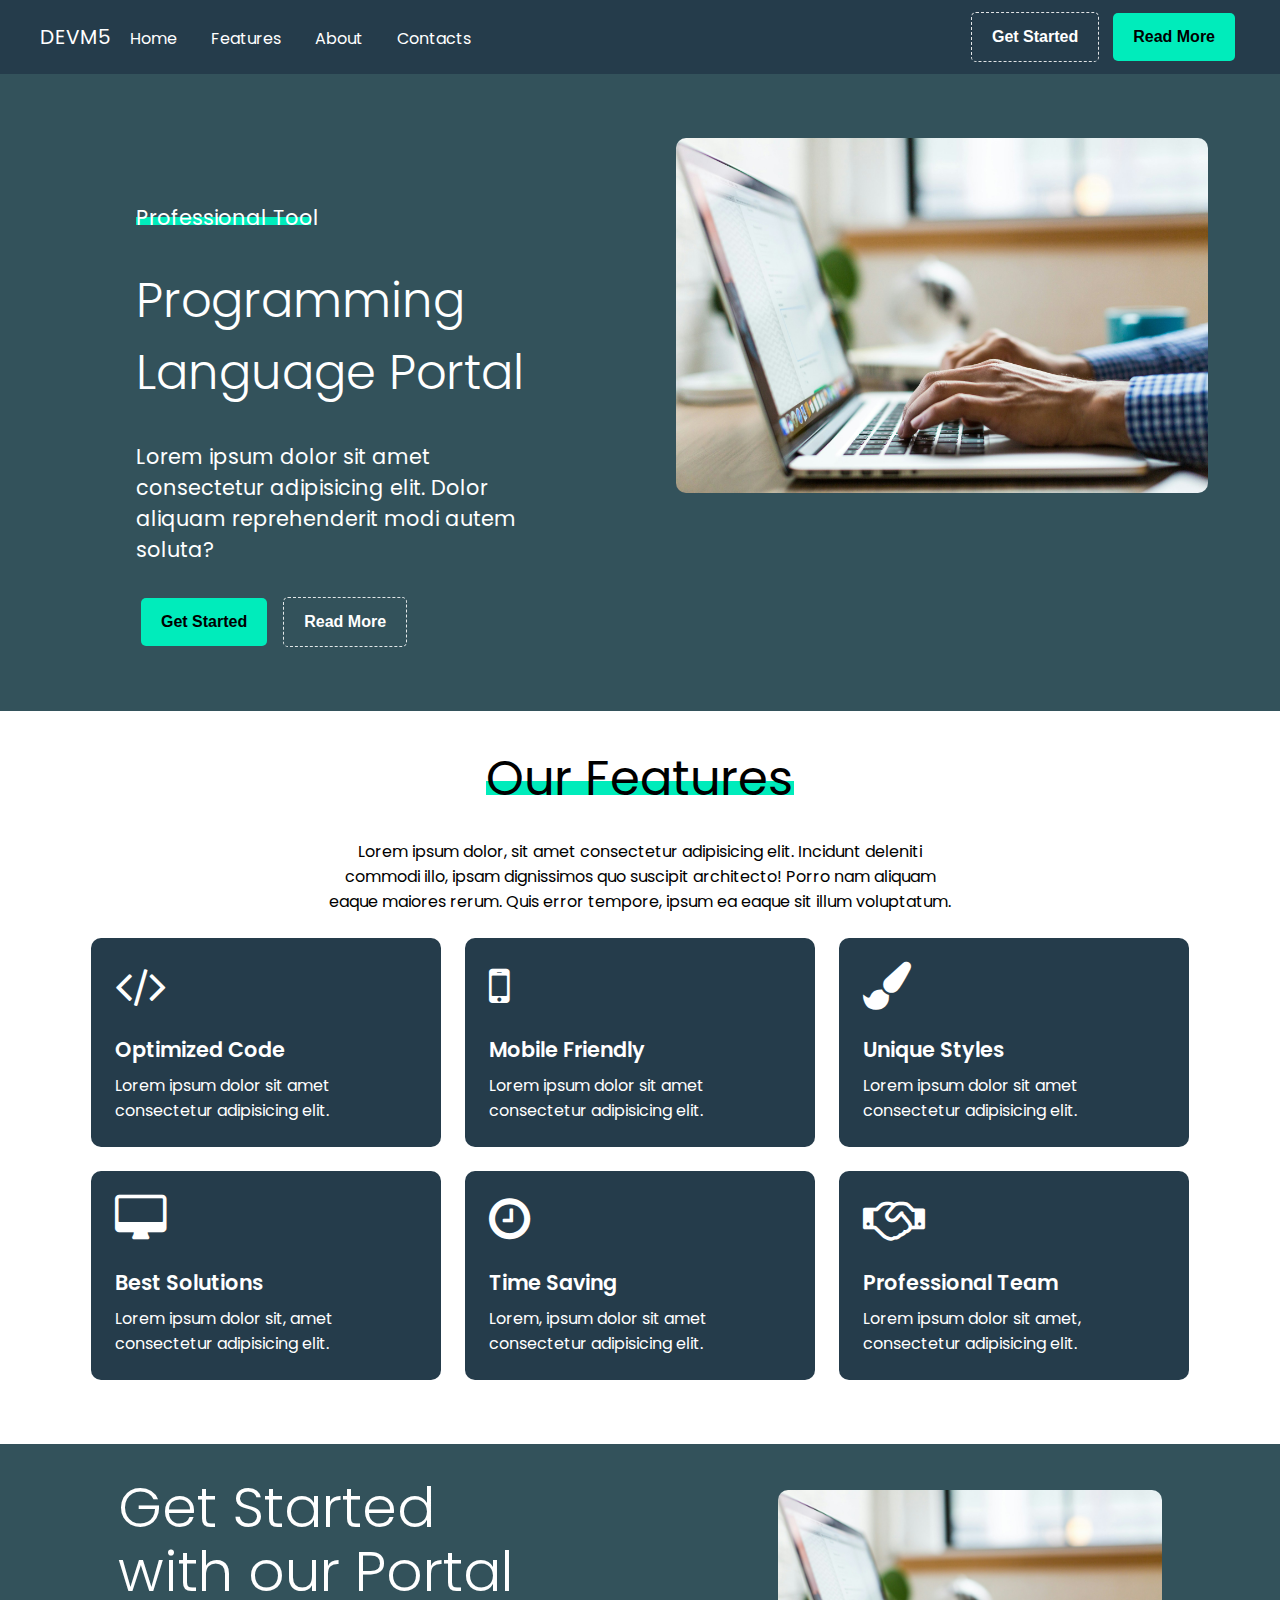
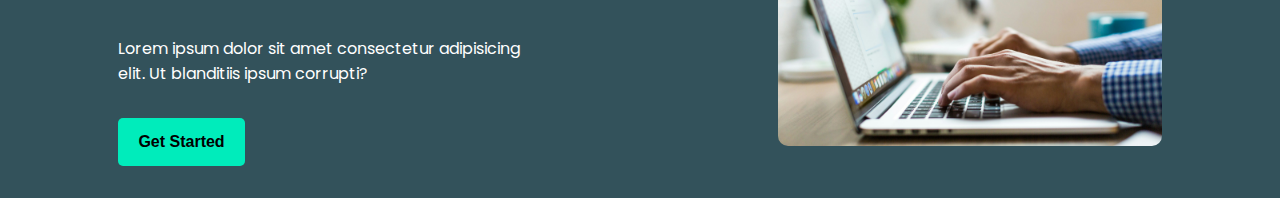
<file: DEVM5/index.html>
<!DOCTYPE html>
<html lang="en">
<head>
    <meta charset="UTF-8">
    <meta http-equiv="X-UA-Compatible" content="IE=edge">
    <meta name="viewport" content="width=device-width, initial-scale=1.0">
    <title>DEVM5</title>
    <link rel="stylesheet" href="style.css">
    <link rel="stylesheet" href="https://cdnjs.cloudflare.com/ajax/libs/font-awesome/4.7.0/css/font-awesome.min.css">

</head>
<body>
    <div class="container">
        <!-- Navbar -->
        <nav class="nav">
            <div class="navLSect">  
                <a href="index.html" class="nav-logo">DEVM5</a>
                <a href="index.html" class="nav-links">Home</a>
                <a href="#" class="nav-links">Features</a>
                <a href="#" class="nav-links">About</a>
                <a href="#" class="nav-links">Contacts</a>
            </div>

            <div class="navRSect">
                <button class="nav-btn">Get Started</button>
                <button class="nav-btn">Read More</button>
            </div>
        </nav>

        <!-- Hero Section -->
        <section class="hero-section">
            <div class="hero-content">
                <p class="hero-cont-tool">Professional Tool</p>

                <h2 class="hero-heading">
                    Programming Language Portal
                </h2>

                <p class="hero-para">
                    Lorem ipsum dolor sit amet consectetur adipisicing elit. Dolor aliquam reprehenderit modi autem soluta?
                </p>

                <div class="hero-btnContainer">
                    <button class="hero-btn">Get Started</button>
                    <button class="hero-btn">Read More</button>
                </div>
            </div>

            <div class="hero-img">
                <img src="img.jpg" alt="Image not Found" loading="lazy">
            </div>
        </section>

        <!-- Our Features -->
        <div class="feature-container">
            <h2 class="feature-heading">
                Our Features
            </h2>
            <p class="feature-para">
                Lorem ipsum dolor, sit amet consectetur adipisicing elit. Incidunt deleniti commodi illo, ipsam dignissimos quo suscipit architecto! Porro nam aliquam eaque maiores rerum. Quis error tempore, ipsum ea eaque sit illum voluptatum.
            </p>
            
            <div class="card-wrap">

                <div class="feature-cards">
                    <i class='fa fa-code'></i>
                    <h3>Optimized Code</h3>
                    <p>Lorem ipsum dolor sit amet consectetur adipisicing elit.</p>
                </div>
                
                <div class="feature-cards">
                    <i class="fa fa-mobile-phone"></i>
                    <h3>Mobile Friendly</h3>
                    <p>Lorem ipsum dolor sit amet consectetur adipisicing elit.</p>
                </div>
                
                <div class="feature-cards">
                    <i class='fa fa-paint-brush'></i>
                    <h3>Unique Styles</h3>
                    <p>Lorem ipsum dolor sit amet consectetur adipisicing elit.</p>
                </div>
                
                <div class="feature-cards">
                    <i class='fa fa-desktop'></i>
                    <h3>Best Solutions</h3>
                    <p>Lorem ipsum dolor sit, amet consectetur adipisicing elit.</p>
                </div>
                
                <div class="feature-cards">
                    <i class="fa fa-clock-o"></i>
                    <h3>Time Saving</h3>
                    <p>Lorem, ipsum dolor sit amet consectetur adipisicing elit.</p>
                </div>
                
                <div class="feature-cards">
                    <i class="fa fa-handshake-o"></i>
                    <h3>Professional Team</h3>
                    <p>Lorem ipsum dolor sit amet, consectetur adipisicing elit.</p>
                </div>
                
            </div>
        </div>

        <!-- Portal -->
        <section class="portal-section">

            <div class="portal-content">
                <h2 class="portal-heading">
                    Get Started with our Portal
                </h2>
                <p class="portal-para">
                    Lorem ipsum dolor sit amet consectetur adipisicing elit. Ut blanditiis ipsum corrupti?
                </p>
                <button class="portal-btn">
                    Get Started
                </button>
            </div>

            <div class="portal-img">
                <img src="img.jpg" alt="Image not Found" loading="lazy">
            </div>

        </section>
    </div>
</body>
</html>
</file>
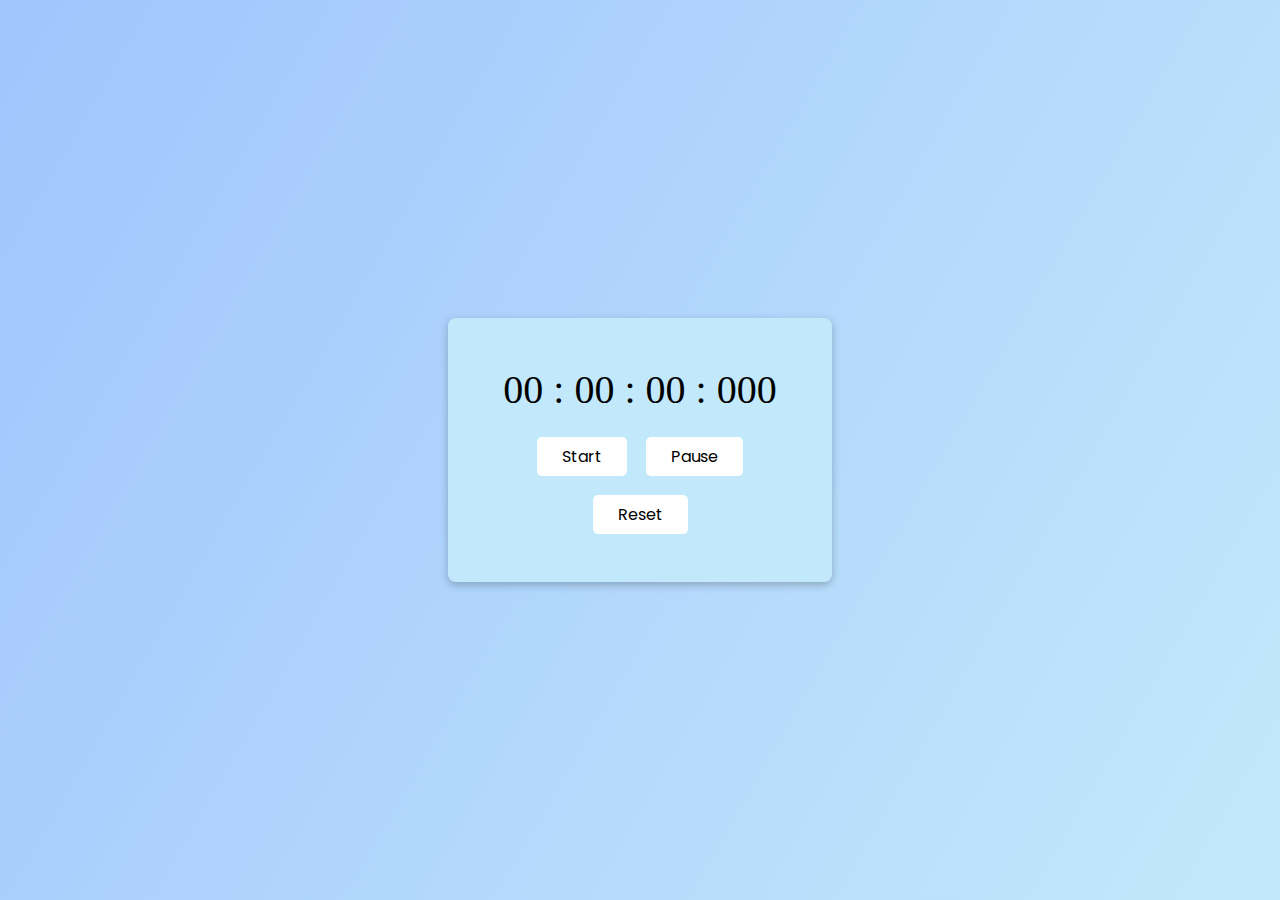
<file: StopWatch/index.html>
<!DOCTYPE html>
<html lang="en">
<head>
    <meta charset="UTF-8">
    <meta http-equiv="X-UA-Compatible" content="IE=edge">
    <meta name="viewport" content="width=device-width, initial-scale=1.0">
    <title>StopWatch</title>
    <link rel="stylesheet" href="style.css">
</head>
<body>
    <div class="container">
        <div class="box">

            <div class="watch">
                00 : 00 : 00 : 000
            </div>

            <div class="buttons">
                <button onclick="start()" id="start-btn">Start</button>
                <button onclick="pause()" id="pause-btn">Pause</button>
                <button onclick="reset()" id="reset-btn">Reset</button>
            </div>

        </div>
    </div>
    <script src="index.js"></script>
</body>
</html>
</file>
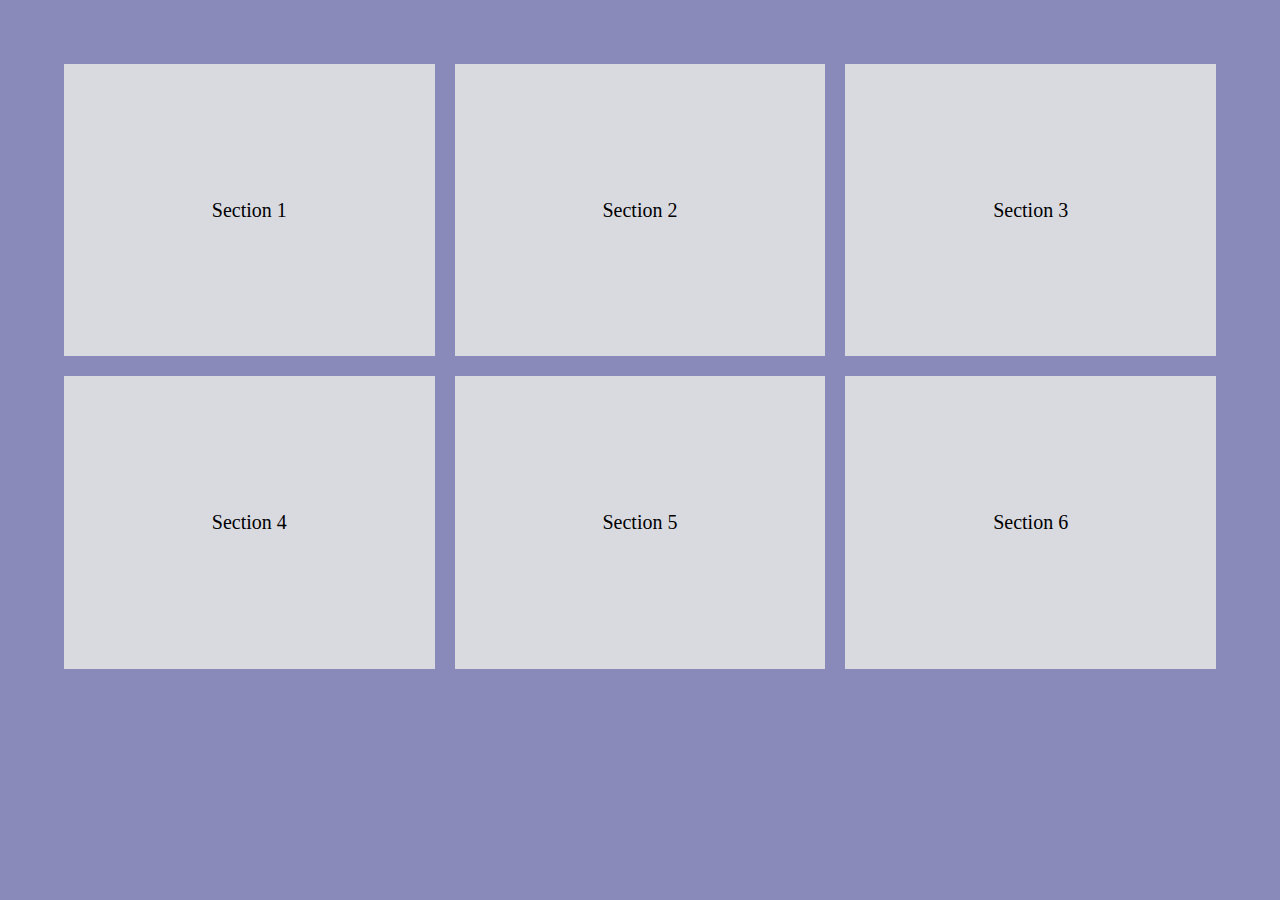
<file: GridTemplates/Template1/index.html>
<!DOCTYPE html>
<html lang="en">
  <head>
    <meta charset="UTF-8" />
    <meta http-equiv="X-UA-Compatible" content="IE=edge" />
    <meta name="viewport" content="width=device-width, initial-scale=1.0" />
    <title>Grid Template 3</title>
    <link rel="stylesheet" href="style.css" />
  </head>
  <body>
    <div class="container">
      <div class="grid-container">
        <div class="box" id="box1">Section 1</div>
        <div class="box" id="box2">Section 2</div>
        <div class="box" id="box3">Section 3</div>
        <div class="box" id="box4">Section 4</div>
        <div class="box" id="box5">Section 5</div>
        <div class="box" id="box6">Section 6</div>
      </div>
    </div>
  </body>
</html>
</file>
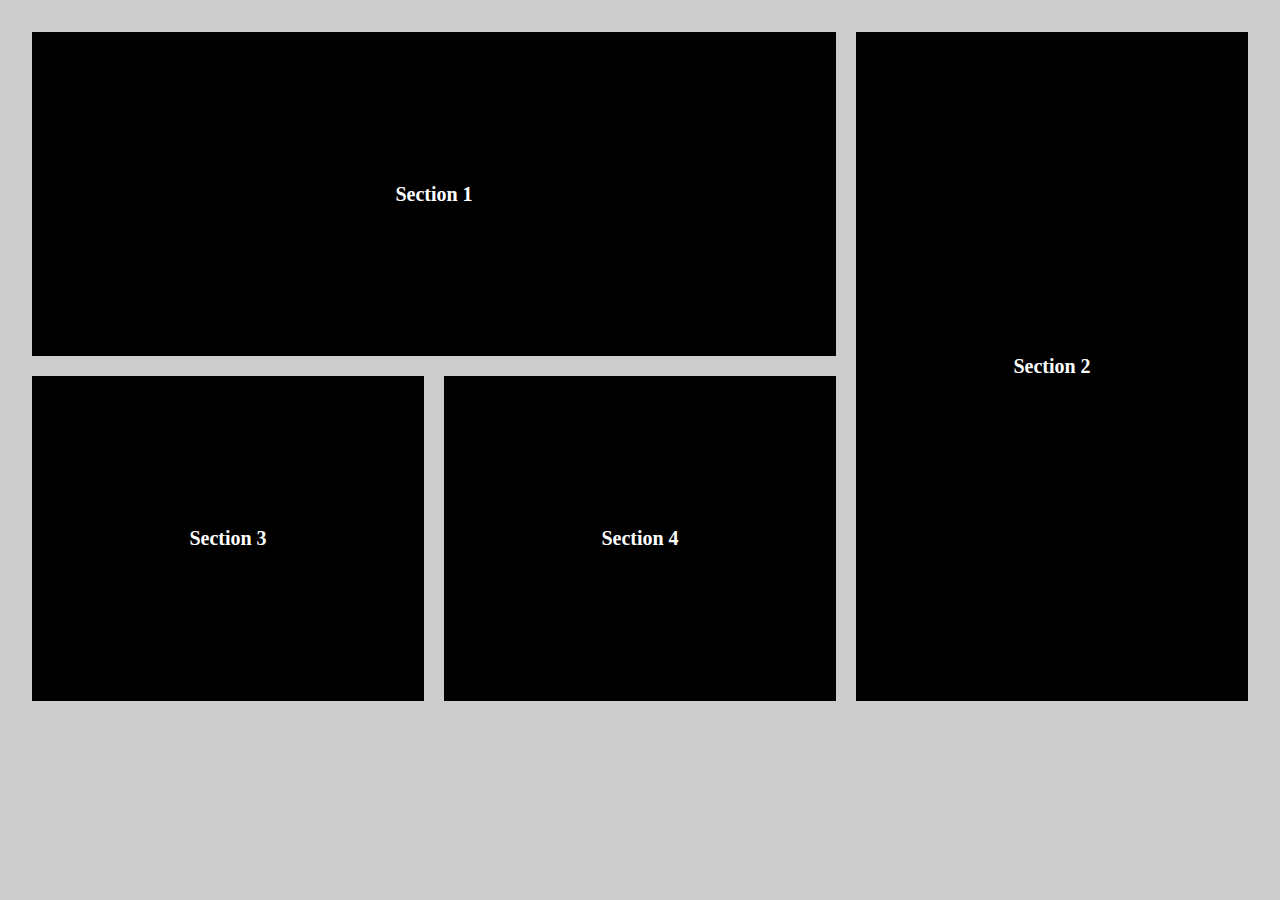
<file: GridTemplates/Template2/index.html>
<!DOCTYPE html>
<html lang="en">
<head>
    <meta charset="UTF-8">
    <meta http-equiv="X-UA-Compatible" content="IE=edge">
    <meta name="viewport" content="width=device-width, initial-scale=1.0">
    <title>Grid Template 4</title>
    <link rel="stylesheet" href="style.css">
</head>
<body>
    <div class="container">
        <div class="grid-template">
            <div class="box" id="section1">Section 1</div>
            <div class="box" id="section2">Section 2</div>
            <div class="box" id="section3">Section 3</div>
            <div class="box" id="section4">Section 4</div>
        </div>

    </div>
</body>
</html>
</file>
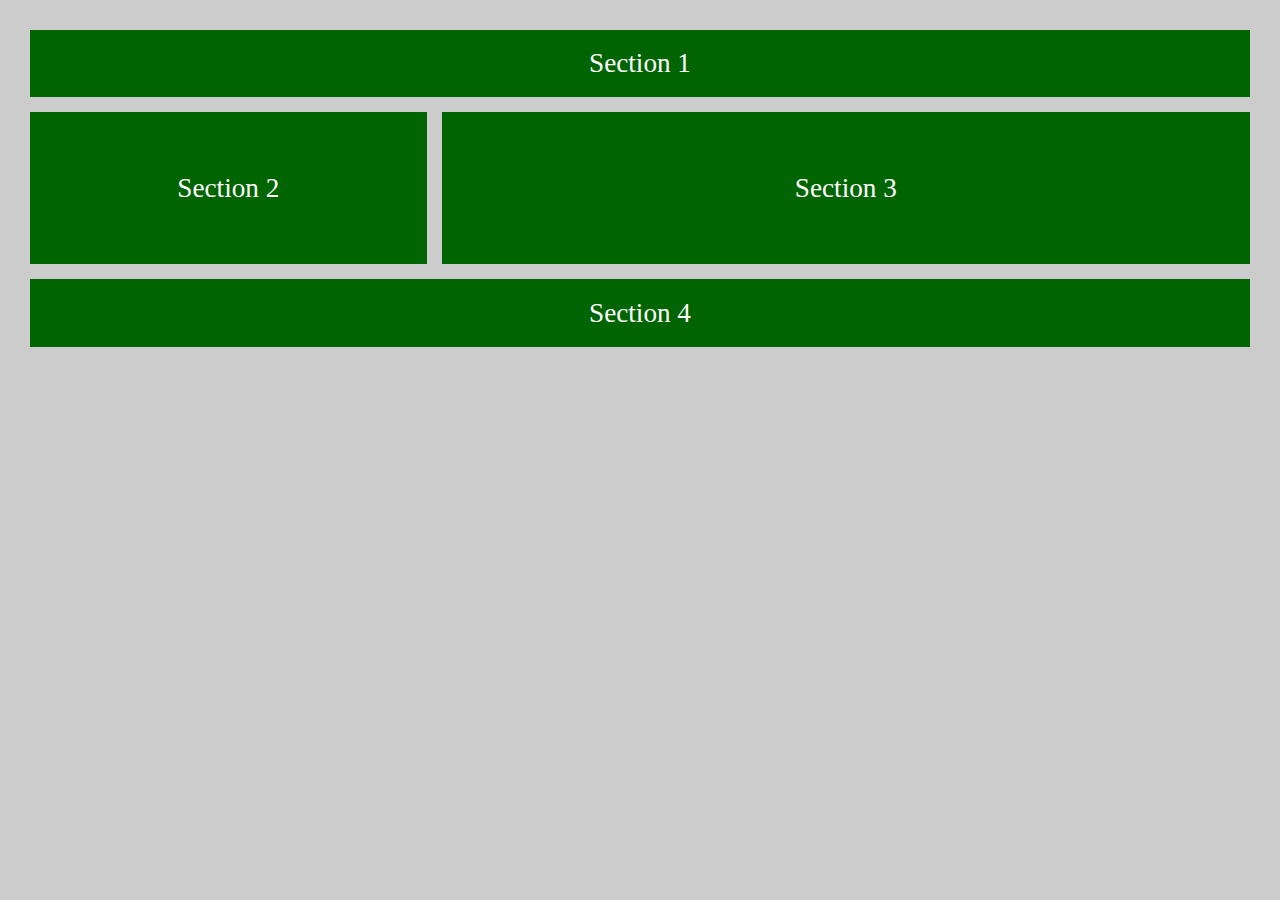
<file: GridTemplates/Template3/index.html>
<!DOCTYPE html>
<html lang="en">
<head>
    <meta charset="UTF-8">
    <meta http-equiv="X-UA-Compatible" content="IE=edge">
    <meta name="viewport" content="width=device-width, initial-scale=1.0">
    <title>Template 5</title>
    <link rel="stylesheet" href="style.css">
</head>
<body>
    <div class="container">
        <div class="grid-template">
            <div class="box" id="section1">Section 1</div>
            <div class="box" id="section2">Section 2</div>
            <div class="box" id="section3">Section 3</div>
            <div class="box" id="section4">Section 4</div>
        </div>
    </div>
</body>
</html>
</file>
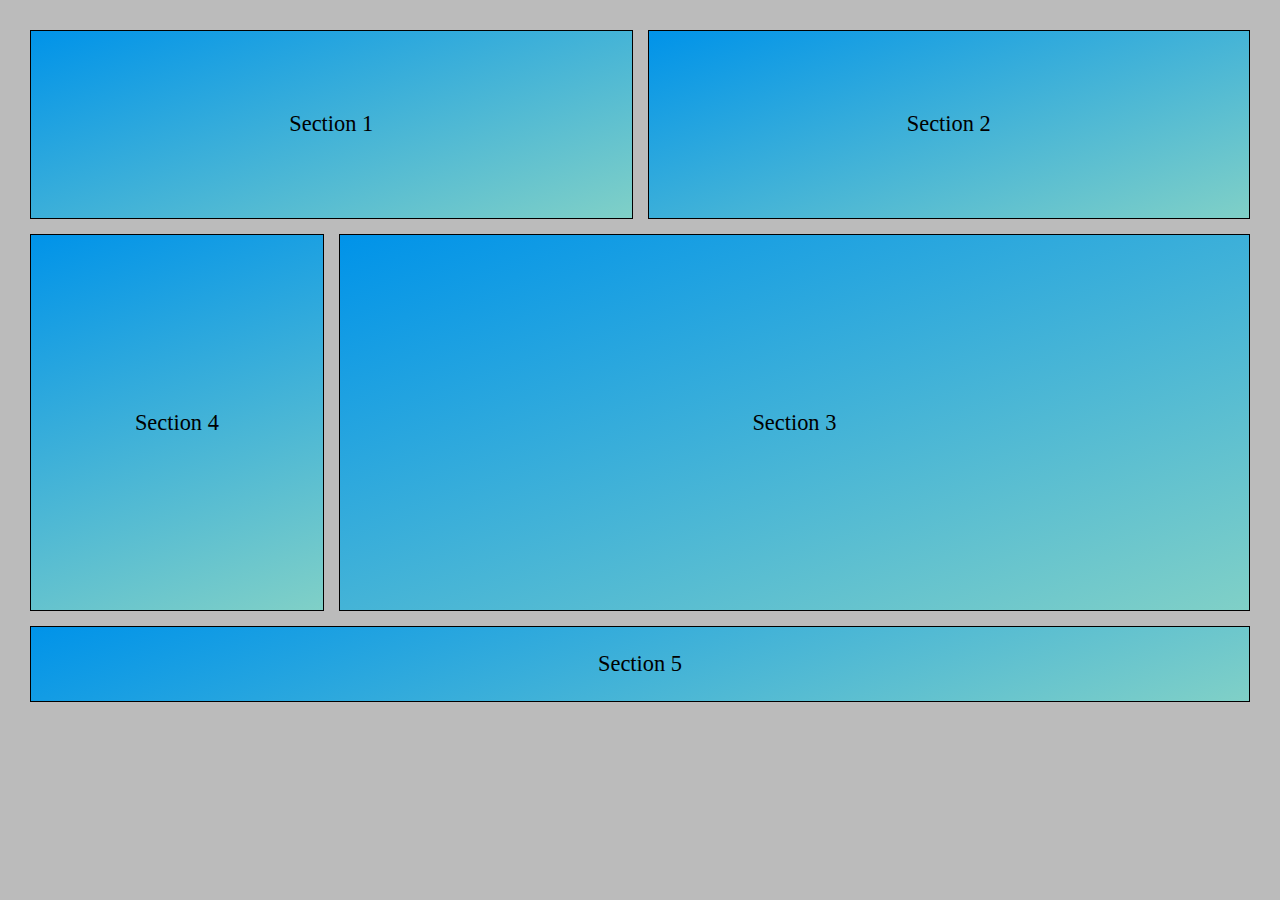
<file: GridTemplates/Template4/index.html>
<!DOCTYPE html>
<html lang="en">
<head>
    <meta charset="UTF-8">
    <meta http-equiv="X-UA-Compatible" content="IE=edge">
    <meta name="viewport" content="width=device-width, initial-scale=1.0">
    <title>Template 4</title>
    <link rel="stylesheet" href="style.css">
</head>
<body>
    <div class="container">
        <div class="grid-template">
            <div class="box" id="section1">Section 1</div>
            <div class="box" id="section2">Section 2</div>
            <div class="box" id="section3">Section 3</div>
            <div class="box" id="section4">Section 4</div>
            <div class="box" id="section5">Section 5</div>
        </div>
    </div>
</body>
</html>
</file>
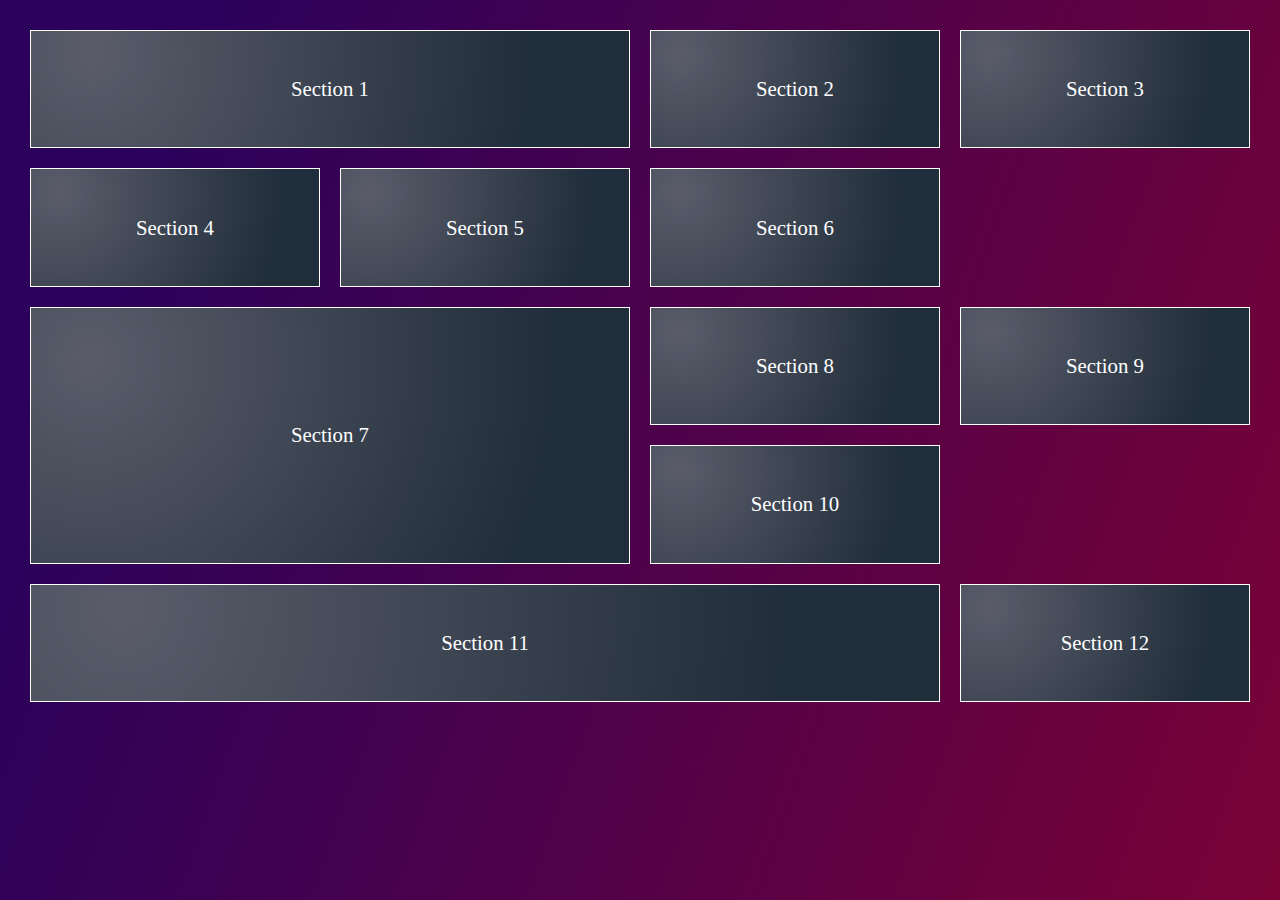
<file: GridTemplates/Template5/index.html>
<!DOCTYPE html>
<html lang="en">
<head>
    <meta charset="UTF-8">
    <meta http-equiv="X-UA-Compatible" content="IE=edge">
    <meta name="viewport" content="width=device-width, initial-scale=1.0">
    <title>Template 5</title>
    <link rel="stylesheet" href="style.css">
</head>
<body>
    <div class="container">
        <div class="grid-container">
            <div class="box" id="section1">Section 1</div>
            <div class="box" id="section2">Section 2</div>
            <div class="box" id="section3">Section 3</div>
            <div class="box" id="section4">Section 4</div>
            <div class="box" id="section5">Section 5</div>
            <div class="box" id="section6">Section 6</div>
            <div class="box" id="section7">Section 7</div>
            <div class="box" id="section8">Section 8</div>
            <div class="box" id="section9">Section 9</div>
            <div class="box" id="section10">Section 10</div>
            <div class="box" id="section11">Section 11</div>
            <div class="box" id="section12">Section 12</div>
        </div>
    </div>
</body>
</html>
</file>
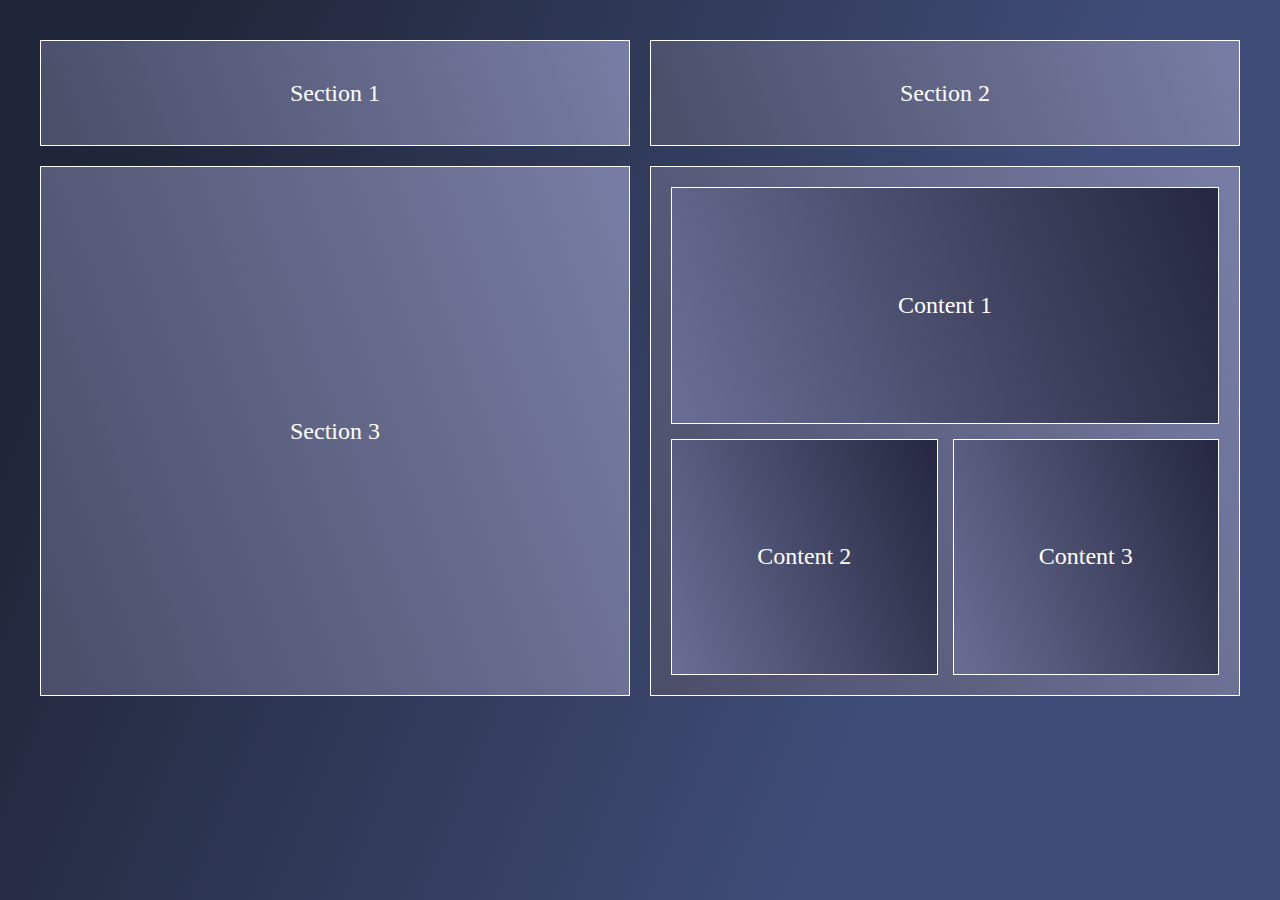
<file: GridTemplates/Template6/index.html>
<!DOCTYPE html>
<html lang="en">
<head>
    <meta charset="UTF-8">
    <meta http-equiv="X-UA-Compatible" content="IE=edge">
    <meta name="viewport" content="width=device-width, initial-scale=1.0">
    <title>Template 6</title>
    <link rel="stylesheet" href="style.css">
</head>
<body>
    <div class="container">
        <div class="grid-container">
            <div class="section" id="box1">Section 1</div>
            <div class="section" id="box2">Section 2</div>
            <div class="section" id="box3">Section 3</div>
            <div class="section" id="box4">
                <div class="sub-section" id="content1">Content 1</div>
                <div class="sub-section" id="content2">Content 2</div>
                <div class="sub-section" id="content3">Content 3</div>
            </div>
        </div>
    </div>
</body>
</html>
</file>
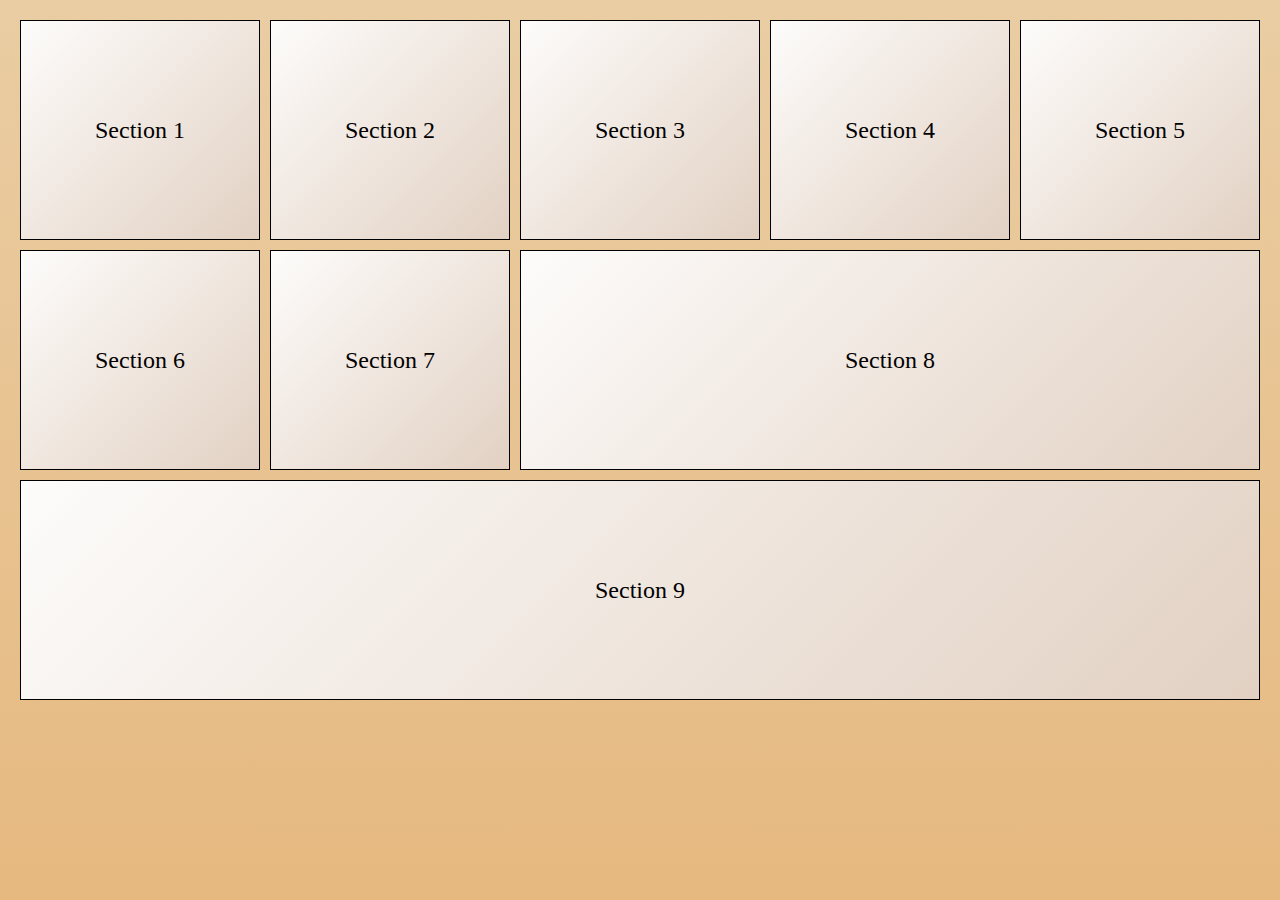
<file: GridTemplates/Template7/index.html>
<!DOCTYPE html>
<html lang="en">
<head>
    <meta charset="UTF-8">
    <meta http-equiv="X-UA-Compatible" content="IE=edge">
    <meta name="viewport" content="width=device-width, initial-scale=1.0">
    <title>Template 7</title>
    <link rel="stylesheet" href="style.css">
</head>
<body>
    <div class="container">
        <div class="grid-container">
            <div class="box" id="section1">Section 1</div>
            <div class="box" id="section2">Section 2</div>
            <div class="box" id="section3">Section 3</div>
            <div class="box" id="section4">Section 4</div>
            <div class="box" id="section5">Section 5</div>
            <div class="box" id="section6">Section 6</div>
            <div class="box" id="section7">Section 7</div>
            <div class="box" id="section8">Section 8</div>
            <div class="box" id="section9">Section 9</div>
        </div>
    </div>
</body>
</html>
</file>
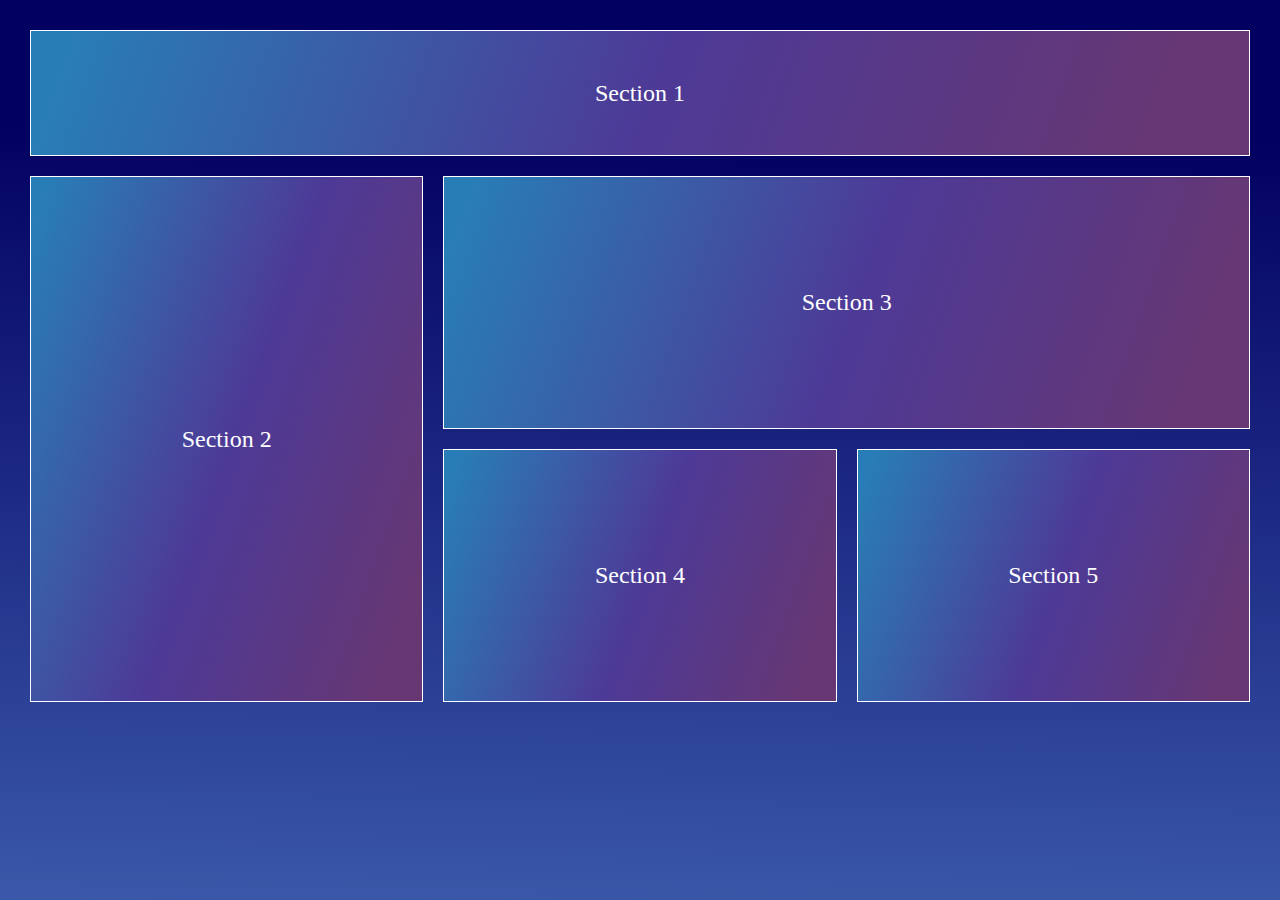
<file: GridTemplates/Template8/index.html>
<!DOCTYPE html>
<html lang="en">
<head>
    <meta charset="UTF-8">
    <meta http-equiv="X-UA-Compatible" content="IE=edge">
    <meta name="viewport" content="width=device-width, initial-scale=1.0">
    <title>Template 8</title>
    <link rel="stylesheet" href="style.css">
</head>
<body>
    <div class="container">
        <div class="grid-container">
            <div class="box" id="section1">Section 1</div>
            <div class="box" id="section2">Section 2</div>
            <div class="box" id="section3">Section 3</div>
            <div class="box" id="section4">Section 4</div>
            <div class="box" id="section5">Section 5</div>
        </div>
    </div>
</body>
</html>
</file>
<file: DEVM5/style.css>
@import url('https://fonts.googleapis.com/css2?family=Poppins:ital,wght@0,100;0,200;0,300;0,400;0,500;0,600;0,700;0,800;0,900;1,100;1,200;1,300;1,400;1,500;1,600;1,700;1,800;1,900&display=swap');

*{
    margin: 0;
    padding: 0;  
    box-sizing: border-box;    
}

:root{
    --nav-color: rgba(37, 60, 75, 1);
    --bg-color: rgba(51, 82, 91, 1);
    --btn-color: rgba(0, 236, 187, 1);
}
.container{
    background-color: var(--bg-color);
    font-family: "Poppins", sans-serif;
}

/* Navbar */
.nav{
    background-color: var(--nav-color);
    display: flex;
    justify-content: space-between;
    align-items: center;
    padding: 12px 40px;
    font-size: 16px;
    position: sticky;
    top: 0;
    z-index: 2;
}

.nav-logo{
    font-size: 20px;
    color: white;
    text-decoration: none;
}

.nav-links{
    position: relative;
    color: white;
    text-decoration: none;
    padding: 15px;
}

.nav-btn{
    padding: 15px 20px;
    margin: 0 5px;
    font-size: 16px;
    font-weight: 550;
    cursor: pointer;
    border-radius: 5px;
}

.nav-btn:nth-child(1){
    background-color: var(--nav-color);
    color: white;
    border: 1px dashed rgba(255, 255, 255, 0.866);
}

.nav-btn:nth-child(2){
    background-color: var(--btn-color);
    border: none;

}

.nav-links::after{
    content: '';
    position: absolute;
    left: 14px;
    bottom: 12px;
    width: 0;
    height: 2px;
    background-color: white;
    transition: width .3s;
}

.nav-links:hover::after{
    width: 70%;
}

.nav-btn:nth-child(2):hover{
    background-color: rgb(0, 217, 174);
}

.nav-btn:nth-child(1):hover{
    background-color: var(--bg-color);
}

/* Hero Section */
.hero-section{
    margin: 4rem auto;
    margin-bottom: 0;
    padding: 0 4.5rem;
    color: white;
    font-size: 1.3rem;

    display: flex;
    justify-content: center;
    gap: 4rem;
}

.hero-content{
    padding: 4rem;
    display: flex;
    flex-direction: column;
    gap: 2rem;
    width: 50%;
}

.hero-cont-tool{
    position: relative;
    z-index: 1;
}

.hero-cont-tool::after{
    content: '';
    position: absolute;
    width: 175px;
    height: 25%;
    left: 0;
    bottom: 8px;
    background-color: var(--btn-color);
    z-index: -1;
}

.hero-heading{
    font-size: 4rem;
    font-weight: 300;
}

.hero-btn{
    padding: 15px 20px;
    margin: 0 5px;
    font-size: 16px;
    font-weight: 550;
    cursor: pointer;
    border-radius: 5px;
}

.hero-btn:nth-child(1){
    background-color: rgba(0, 236, 187, 1);
    border: none;
}

.hero-btn:nth-child(2){
    background-color: rgba(51, 82, 91, 1);
    color: white;
    border: 1px dashed rgba(255, 255, 255, 0.866);
}

.hero-btn:nth-child(1):hover{
    background-color: rgb(0, 217, 174);
}

.hero-btn:nth-child(2):hover{
    background-color: var(--nav-color);
}

.hero-img{
    width: 50%;
}

.hero-img img{
    border-radius: 10px;
    width: 100%;
    transition: transform .5s;
}

.hero-img img:hover{
    transform: scale(1.03);
}

/* Our Feature */
.feature-container{
    background-color: white;
    padding-top: 2rem;
    padding-bottom: 4rem;

    display: flex;
    flex-direction: column;
    justify-content: center;
    align-items: center;
    gap: 1.5rem;
}

.feature-heading{
    font-size: 3rem;
    font-weight: 400;
    position: relative;
    z-index: 1;
}

.feature-heading::after{
    content: attr(data-content);
    position: absolute;
    bottom: 20px;
    left: 0;
    width: 100%;
    height: 20%;
    background: var(--btn-color);
    z-index: -1;
}

.feature-para{
    max-width: 50%;
    text-align: center;
}

.card-wrap{
    display: grid;
    grid-template-columns: repeat(3,350px);
    gap: 1.5rem;
    color: white;
}

.feature-cards{
    background-color: var(--nav-color);
    padding: 1.5rem;
    border-radius: 10px;
    border: none;

    display: flex;
    flex-direction: column;
    justify-content: left;
    gap: 0.5rem;
    transition: transform .5s;
}

.feature-cards i{
    font-size: 3rem;
    padding-bottom: 1rem;
    transition: color .5s;
}

.feature-cards h3{
    font-weight: 520;
    font-size: 1.3rem;
}
.feature-cards:hover i{
    color: var(--btn-color);
}
.feature-cards:hover{
    transform: scale(1.1);
}


/* Portal */
.portal-section{
    margin: auto;
    padding: 4rem 2rem;

    display: flex;
    justify-content: space-around;
    align-items: center;
}

.portal-content{
    display: flex;
    flex-direction: column;
    justify-content: left;
    align-items: flex-start;
    gap: 2rem;
    color: white;
    width: 30%;
}

.portal-heading{
    font-size: 4rem;
    font-weight: 300;
    line-height: 4rem;
}

.portal-img{
    width: 30%;
}

.portal-img img{
    width: 100%;
    border-radius: 10px;
    transition: transform .5s;
}

.portal-img img:hover{
    transform: scale(1.03);
}

.portal-btn{
    padding: 15px 20px;
    font-size: 16px;
    font-weight: 550;
    cursor: pointer;
    border-radius: 5px;
    border: none;
}

.portal-btn{
    background-color: rgba(0, 236, 187, 1);
}

.portal-btn:hover{
    background-color: rgb(0, 217, 174);
}


/* Reponsiveness */

@media screen and (max-width: 1568px) {
    .portal-content{
        width: 28%;
    }
    .portal-heading{
        font-size: 3.5rem;
    }
}
@media screen and (max-width: 1495px) {
    .hero-heading{
        font-size: 3rem;
    }

    .portal-section{
        justify-content: space-around;
        padding: 2rem 0;
    }

    .portal-content{
        width: 30%;
    }
}

@media screen and (max-width: 1316px) {
    .portal-content{
        width: 33%;
    }
}

@media screen and (max-width: 1235px) {
    .hero-section{
        padding: 0 1rem;
    }

    .hero-content{
        padding: 2rem;
    }

    .portal-content{
        width: 30%;
    }
    .portal-heading{
        font-size: 2.5rem;
        line-height: 3rem;
    }

    .portal-img{
        width: 40%;
    }
}

@media screen and (max-width: 1080px) {
    .hero-section{
        align-items: center;
        gap: 2rem;
        font-size: 1rem;
    }

    .hero-cont-tool::after{
        width: 134px;
        height: 25%;
        bottom: 6px;
    }

    .hero-heading{
        font-size: 2.5rem;
    }

    .card-wrap{
        grid-template-columns: repeat(2,350px);
    }

    .portal-section{
        justify-content: center;
        gap: 1.5rem;
    }

    .portal-heading{
        font-size: 2rem;
    }
}

@media screen and (max-width: 838px) {
    .hero-section{
        gap: 1rem;
    }

    .hero-heading{
        font-size: 2rem;
    }

    .hero-content{
        gap: 1rem;
    }
}

@media screen and (max-width: 790px) {
    .nav{
        justify-content: space-around;
        padding: 12px 0.5rem;
    }
    .nav-links{
        padding: 0 0.2rem;
    }

    .nav-links::after{
        left: 4px;
        bottom: -3px;
        width: 0;
    }
    
    .nav-links:hover::after{
        width: 88%;
    }

    .hero-section{
        padding: 0;
        text-align: center;
        flex-direction: column;
        justify-content: center;
        align-items: center;
    }

    .hero-cont-tool::after{
        left: 33%;        
    }

    .hero-content{
        padding: 0;
    }
    .hero-btn{
        margin: 0.5rem ;
    }

    .card-wrap{
        grid-template-columns: repeat(1,350px);
    }

    .portal-section{
        flex-direction: column;
        align-items: center;
        text-align: center;
    }

    .portal-content{
        align-items: center;
        width: 50%;
        gap: 1rem;
    }

    .portal-img{
        width:50%
    }
}

@media screen and (max-width: 632px){
    .nav-links{
        display: none;
    }

    .nav-logo{
        display: inline;
    }

    .hero-cont-tool::after{
        left: 29%;
    }

    .hero-heading{
        font-size: 1.5rem;
        text-align: center;
    }

    .portal-img{
        width:80%
    }
}

@media screen and (max-width: 425px) {
    .hero-cont-tool::after {
        left: 19%;
    }
}

@media screen and (max-width: 375px) {
    .hero-cont-tool::after {
        left: 15%;
    }
}
</file>
<file: StopWatch/style.css>
@import url('https://fonts.googleapis.com/css2?family=Poppins:ital,wght@0,100;0,200;0,300;0,400;0,500;0,600;0,700;0,800;0,900;1,100;1,200;1,300;1,400;1,500;1,600;1,700;1,800;1,900&display=swap');

*{
    margin: 0;
    padding: 0;
    box-sizing: border-box;
    font-family: "Poppins", sans-serif;
}

.container{
    background-image: linear-gradient(120deg, #a1c4fd 0%, #c2e9fb 100%);
    height: 100vh;
    display: flex;
    justify-content: center;
    align-items: center;
}

.box{
    width: 30%;
    padding: 3rem;
    background-color: #c2e9fb;
    display: flex;
    justify-content: center;
    align-items: center;
    flex-direction: column;
    gap: 1.5rem;
    border: none;
    border-radius: 8px;
    box-shadow: rgba(0, 0, 0, 0.24) 0px 3px 8px;
}

.watch{
    font-size: 2.5rem;
    font-family: serif ,Times;
}

.buttons{
    display: flex;
    justify-content: center;
    align-items: center;
    gap: 1.2rem;
    flex-wrap: wrap;
}

.buttons button{
    font-size: 1rem;
    padding: 7px 25px;
    border: none;
    border-radius: 5px;
    color: black;
    cursor: pointer;   
    background-color: white;
    transition: all .5s;
}

#start-btn:hover{
    background-color: #1d56ab;
    color: white;
}

#pause-btn:hover{
    background-color: #fff685;
}
#reset-btn:hover{
    background-color: #ff1d58;
    color: white;
}
</file>
<file: GridTemplates/Template1/style.css>
* {
  margin: 0;
  padding: 0;
  box-sizing: border-box;
}

.container {
  width: 100vw;
  height: 100vh;
  background: linear-gradient(to bottom, #8989ba 0%, #8989ba 100%);
  padding: 2rem;
}

.grid-container {
  height: 80%;
  width: 100%;
  padding: 2rem;

  /* Using grid  */
  display: grid;
  grid-template-columns: repeat(3, 1fr);
  grid-template-rows: repeat(2, 1fr);
  gap: 20px;
}

.grid-container .box {
  background-color: #d9dae0;
  display: flex;
  justify-content: center;
  align-items: center;
  font-weight: 500;
  font-size: 20px;
}

@media (max-width: 768px) {
  .grid-container {
    grid-template-rows: repeat(6, 1fr);
    grid-template-columns: repeat(1, 1fr);
  }
}
</file>
<file: GridTemplates/Template2/style.css>
*{
    margin: 0;
    padding: 0;
    box-sizing: border-box;
}

.container{
    height: 100vh;
    width: 100vw;
    background-color: #CCCCCC;
    padding: 2rem;
}

.grid-template{
    height: 80%;
    width: 100%;
    
    display: grid;
    grid-template-columns: repeat(1,1fr);
    grid-template-rows: repeat(4,1fr);
    gap: 20px;
    
}

.grid-template > .box{
    background-color: #000;
    color: white;
    font-size: 20px;
    font-weight: 600;

    display: flex;
    justify-content: center;
    align-items: center;

}

@media (min-width: 768px){
    .grid-template{
        grid-template-columns: repeat(3,1fr);
        grid-template-rows: repeat(2,1fr);
    }

    #section1{
        grid-column: 1 / 3;
    }
    
    #section2{
        grid-row: 1 / 3;
        grid-column: 3 / 4;
    }

}
</file>
<file: GridTemplates/Template3/style.css>
*{
    margin: 0;
    padding: 0;
    box-sizing: border-box;
}

.container{
    height: 100vh;
    width: 100vw;
    padding: 30px;
    background-color: #CCCCCC;

}

.grid-template{
    height: 80%;
    width: 100%;

    display: grid;
    grid-template-columns: repeat(1,1fr);
    grid-template-rows: repeat(4,1fr);
    gap: 15px;
}

.grid-template > .box{
    background-color: darkgreen;
    color: white;
    font-size: 1.7rem;
    font-weight: 500;
    display: flex;
    justify-content: center;
    align-items: center;

}


@media (min-width: 768px){
    .grid-template{
        grid-template-columns: repeat(3,1fr);
    /* grid-template-rows: repeat(3,1fr); */
    grid-template-rows: 10% 0.3fr 10% ;
    }

    #section1, #section4{
        grid-column: 1 / 4;
    }
    
    #section3{
        grid-column: 2 / 4;
    }

}
</file>
<file: GridTemplates/Template4/style.css>
*{
    margin: 0;
    padding: 0;
    box-sizing: border-box;
}

.container{
    height: 100vh;
    width: 100vw;
    background-color: #BBBBBB;
    padding: 30px;
}

.grid-template{
    height: 80%;
    width: 100%;

    display: grid;
    grid-template-columns: repeat(1,1fr);
    grid-template-rows: repeat(5,1fr);
    gap: 15px;
}

.grid-template > .box{
    background-color: #0093E9;
    background-image: linear-gradient(160deg, #0093E9 0%, #80D0C7 100%);
    font-size: 1.4rem;
    border: 1px solid black;

    display: flex;
    justify-content: center;
    align-items: center;

}

@media (min-width: 768px){
    .grid-template{
        grid-template-columns: repeat(4,1fr);
        grid-template-rows: 0.5fr 1fr 0.2fr;
    }

    #section1{
        grid-column: 1 / 3;
    }

    #section2{
        grid-column: 3 / 5;
    }

    #section3{
        grid-column: 2 / 5;
    }

    #section4{
        grid-column: 1 / 2;
        grid-row: 2 / 3 ;
    }

    #section5{
        grid-column: 1 / 5;
    }

}
</file>
<file: GridTemplates/Template5/style.css>
* {
  margin: 0;
  padding: 0;
  box-sizing: border-box;
}

.container {
  height: 100vh;
  width: 100vw;
  background: linear-gradient(
    109.6deg,
    rgb(43, 1, 91) 13.4%,
    rgb(122, 2, 54) 100.2%
  );
  padding: 30px;
}

.grid-container {
  width: 100%;
  height: 80%;

  display: grid;
  grid-template-columns: repeat(1, 1fr);
  grid-template-rows: repeat(12, 1fr);
  gap: 20px;
}

.grid-container .box {
    background: radial-gradient(circle at 10% 20%, rgb(90, 92, 106) 0%, rgb(32, 45, 58) 81.3%);
    font-size: 1.3rem;
  color: white;
  border: 1px solid white;

  display: flex;
  justify-content: center;
  align-items: center;
}

@media (min-width: 768px) {
  .grid-container {
    grid-template-columns: repeat(4, 1fr);
    grid-template-rows: repeat(5, 1fr);
  }

  #section1{
    grid-column: 1 / 3;
  }

  #section8{
    grid-column: 3 / 4;
    grid-row: 3 / 4;
  }

  #section7{
    grid-row: 3 / 5;
    grid-column: 1 / 3;
  }

  #section9{
    /* grid-column: 4 / 5;
    grid-row: 3 / 4; */
    grid-area: 3 / 4 / 4 / 5;

  }

  #section10{
    grid-area: 4 / 3 / 5 / 4;
  }

  #section11{
    grid-column: 1 / 4;
  }
}
</file>
<file: GridTemplates/Template6/style.css>
*{
    margin: 0;
    padding: 0;
    box-sizing: border-box;
}

.container{
    height: 100vh;
    width: 100vw;
    background: linear-gradient(112.1deg, rgb(32, 38, 57) 11.4%, rgb(63, 76, 119) 70.2%);
    padding: 40px;
}

.grid-container{
    height: 80%;
    width: 100%;

    display: grid;
    grid-template-columns: repeat(1,1fr);
    grid-template-rows: repeat(4,1fr);
    gap: 20px;

}

.grid-container > .section{
    color: white;
    font-size: 1.5rem;
    background: linear-gradient(69.9deg, rgb(76, 79, 106) 3.2%, rgb(118, 124, 163) 97.6%);
    border: 1px solid white;

    display: flex;
    justify-content: center;
    align-items: center;
}

.grid-container > #box4{
    padding: 20px;

    display: grid;
    grid-template-columns: repeat(1,1fr);
    grid-template-rows: repeat(3,1fr);
    gap: 15px;

    
}

#box4 .sub-section{
    height: 100%;
    width: 100%;
    background: linear-gradient(69.9deg, rgb(104, 108, 146) 3.2%, rgb(38, 41, 65) 97.6%);
    /* color: black; */
    border: 1px solid white;

    display: flex;
    justify-content: center;
    align-items: center;
}


@media (min-width: 768px) {
    .grid-container{
        grid-template-columns: repeat(2,1fr);
        grid-template-rows: 0.2fr 1fr;
    }
    
    .grid-container > #box4{
        grid-template-columns: repeat(2,1fr);
        grid-template-rows: repeat(2,1fr);
    }

    #content1{
        grid-column: 1 / 3 ;
    }
}
</file>
<file: GridTemplates/Template7/style.css>
*{
    margin: 0;
    padding: 0;
    box-sizing: border-box;
}

.container{
    height: 100vh;
    width: 100vw;
    background: linear-gradient(to top, #e6b980 0%, #eacda3 100%);
}

.grid-container{
    height: 80%;
    width: 100%;
    padding: 20px;

    display: grid;
    grid-template-columns: repeat(1,1fr);
    grid-template-rows: repeat(9,1fr);
    gap: 10px;
}

.grid-container .box{
    background: linear-gradient(135deg, #fdfcfb 0%, #e2d1c3 100%);
    border: 1px solid black;
    font-size: 1.5rem;

    display: flex;
    justify-content: center;
    align-items: center;
}

@media (min-width: 768px){
    .grid-container{
        grid-template-columns: repeat(5,1fr);
        grid-template-rows: repeat(3,1fr);
    }

    #section8{
        grid-column: 3 / 6;
    }

    #section9{
        grid-column: 1 / 6;
    }
}
</file>
<file: GridTemplates/Template8/style.css>
*{
    margin: 0;
    padding: 0;
    box-sizing: border-box;
}

.container{
    height: 100vh;
    width: 100vw;
    padding: 30px;
    background: linear-gradient(181deg, rgb(2, 0, 97) 15%, rgb(97, 149, 219) 158.5%);
}

.grid-container{
    height: 80%;
    width: 100%;

    display: grid;
    grid-template-columns: repeat(1,1fr);
    grid-template-rows: repeat(5,1fr);
    gap: 20px;
}

.grid-container > .box{
    background: linear-gradient(109.6deg, rgb(41, 125, 182) 3.6%, rgb(77, 58, 151) 51%, rgb(103, 55, 115) 92.9%);
    border: 1px solid white;
    color: white;
    font-size: 1.5rem;

    display: flex;
    justify-content: center;
    align-items: center;
}

@media (min-width: 768px) {
    .grid-container{
        grid-template-columns: repeat(3,1fr);
        grid-template-rows: 0.5fr 1fr 1fr;
    }

    #section1{
        grid-column: 1 / 4;
    }

    #section2{
        grid-area: 2 / 1 / 4 / 2;
    }

    #section3{
        grid-column: 2 / 4;
    }
    
}
</file>
